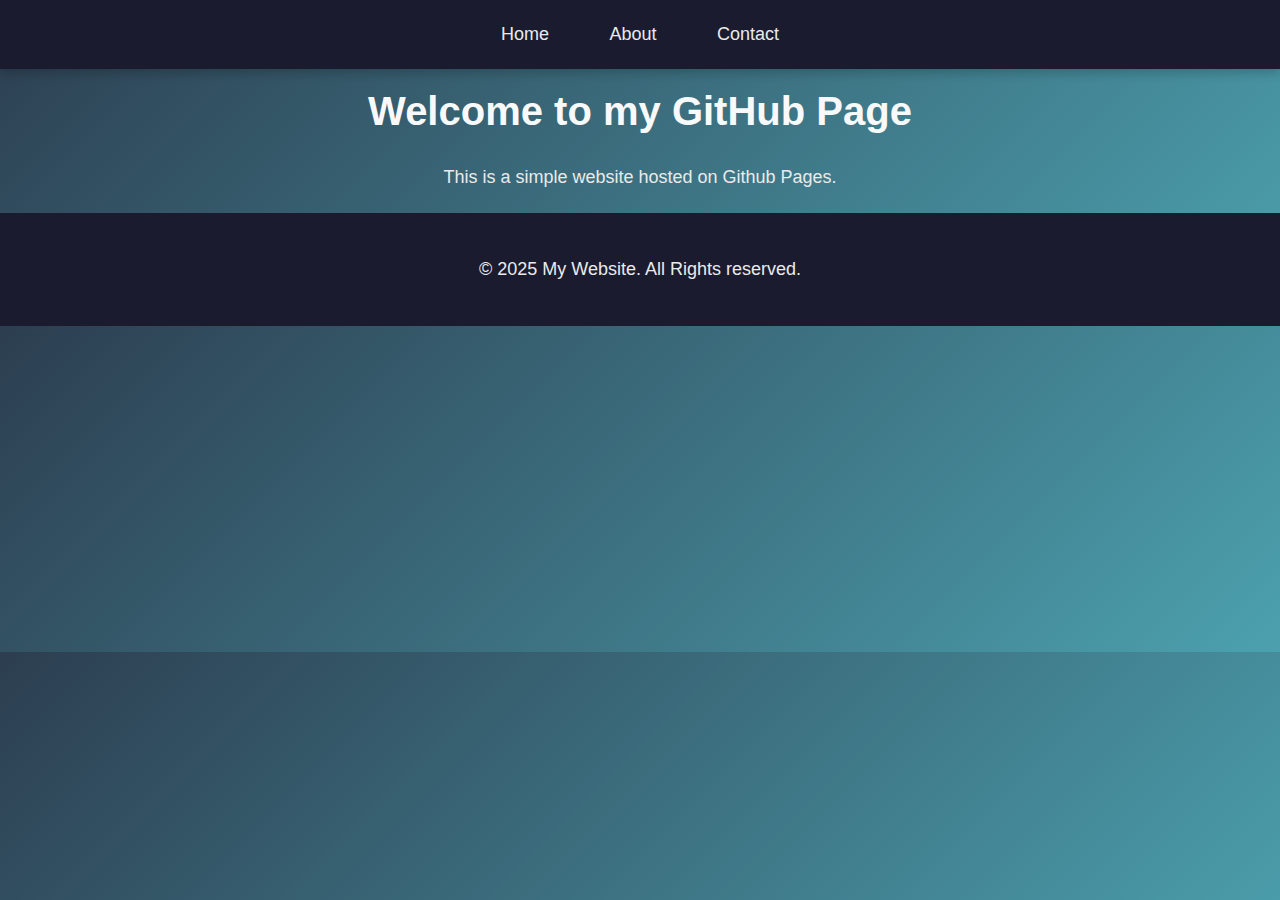
<file: index.html>
<!DOCTYPE html>
<html lang="en">
<head>
    <meta charset="UTF-8">
    <meta name="viewport" content="width=device-width, initial-scale=1.0">
    <title>My Website</title>
    <link rel="stylesheet" href="style.css">
</head>   
<body>


    <nav>
        <a href="index.html">Home</a>
        <a href="about.html">About</a>
        <a href="contact.html">Contact</a>
    </nav>
    


    <h1>Welcome to my GitHub Page</h1>
    <p>This is a simple website hosted on Github Pages.</p>

    <footer>
        <p>&copy; 2025 My Website. All Rights reserved.</p>
    </footer>
</body> 
</html>
</file>
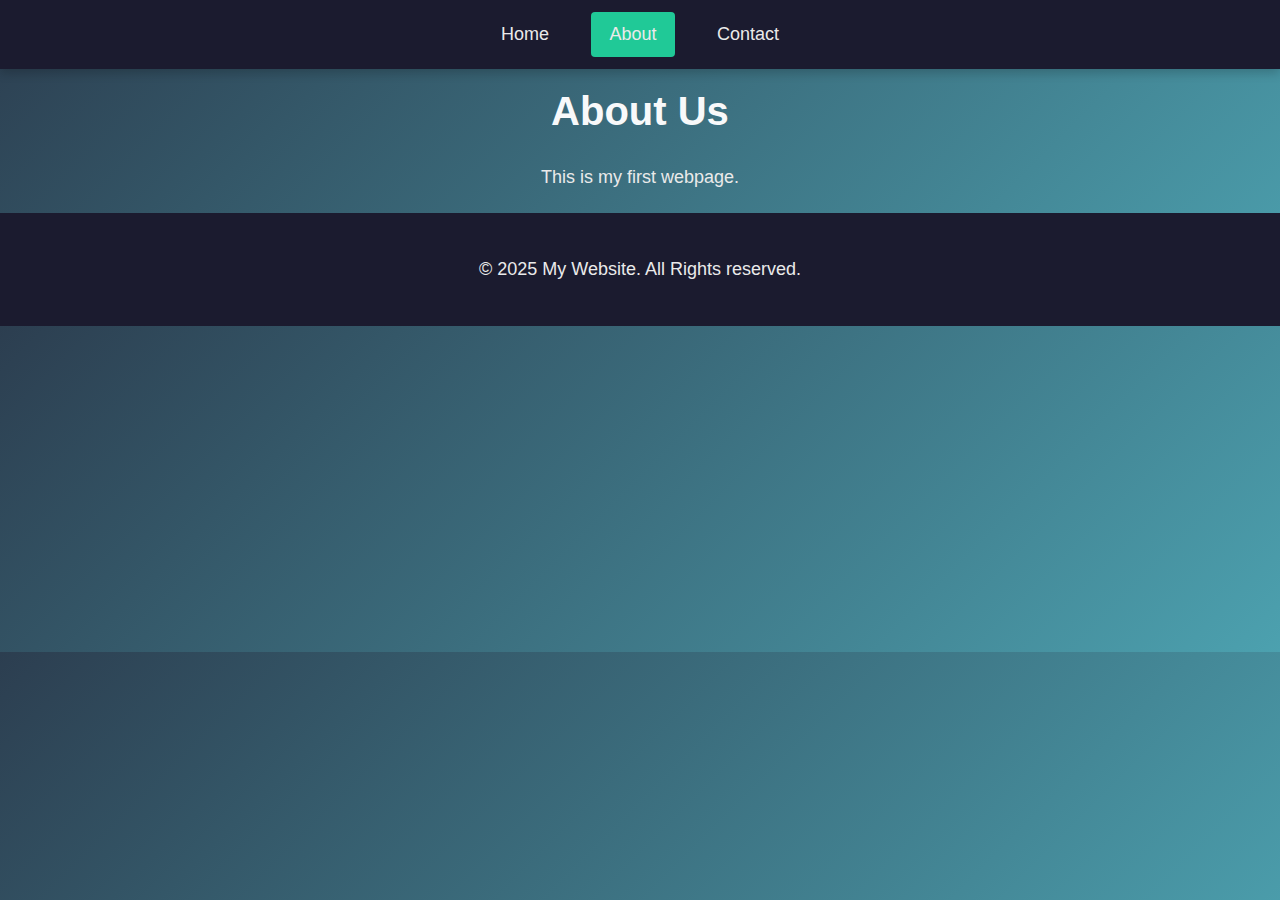
<file: about.html>
<!DOCTYPE html>
<html lang="en">
<head>
    <meta charset="UTF-8">
    <meta name="viewport" content="width=device-width, initial-scale=1.0">
    <title>About Us - My Website</title>
    <link rel="stylesheet" href="style.css">
</head>   
<body>


    <nav>
        <a href="index.html">Home</a>
        <a href="about.html" class="active">About</a>
        <a href="contact.html">Contact</a>
    </nav>
    


    <h1>About Us</h1>
    <p>This is my first webpage.</p>

    <footer>
        <p>&copy; 2025 My Website. All Rights reserved.</p>
    </footer>
</body> 
</html>
</file>
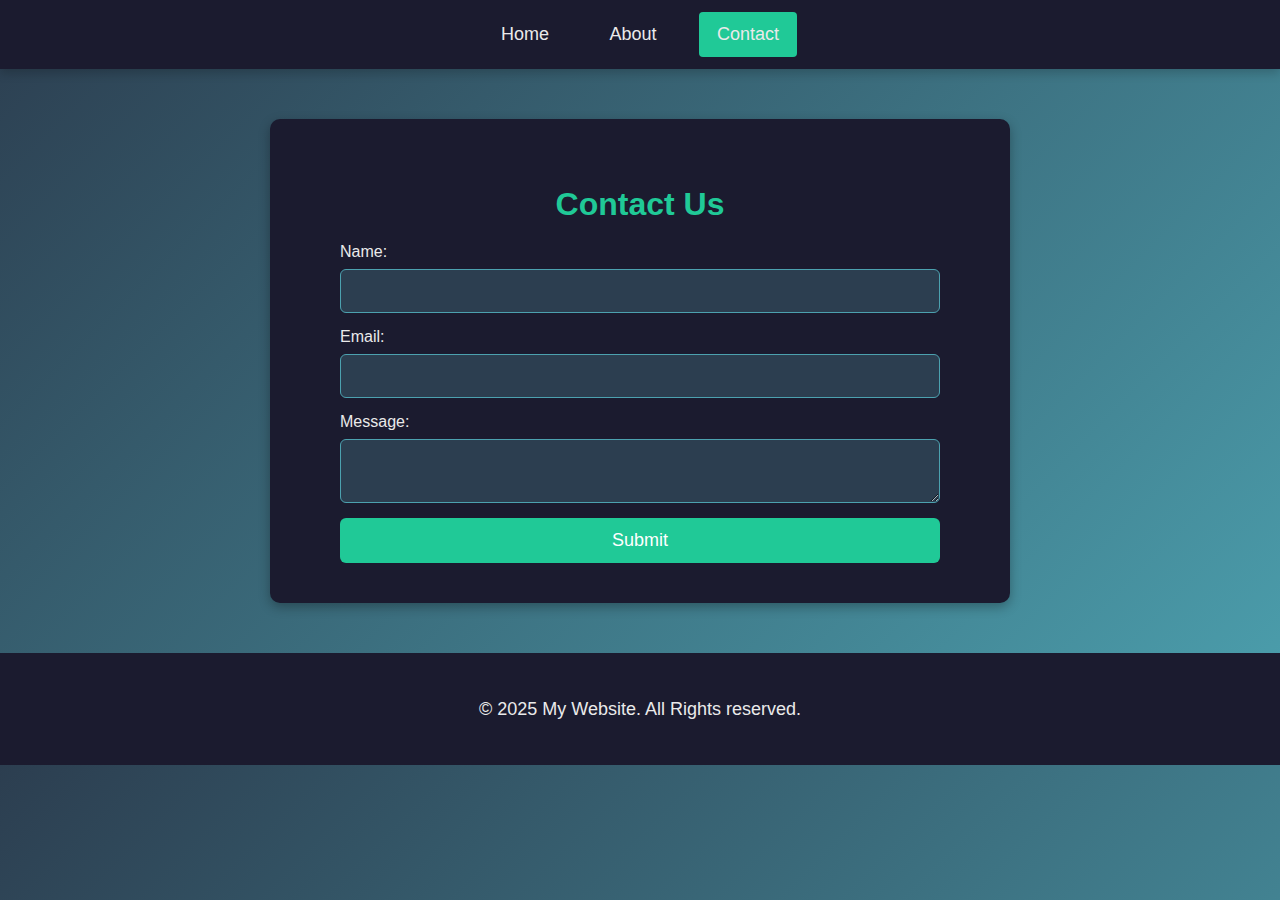
<file: contact.html>
<!DOCTYPE html>
<html lang=""en>
<head>
    <meta charset="UTF-8">
    <meta name="viewport" content="width=device-width, initial-scale=1.0">
    <title> Contact Us - My Website</title>
    <link rel="stylesheet" href="style.css">
</head>    
<body>

    <nav>
        <a href="index.html">Home</a>
        <a href="about.html">About</a>
        <a href="contact.html" class="active">Contact</a>
    </nav>

    <section id="contact">
        <h2>Contact Us</h2>
        <form action="submit_form.php" method="POST">
            <label for="name">Name:</label>
            <input type="text" id="name" name="name" required>

            <label for="e-mail">Email:</label>
            <input type="email" id="email" name="email" required>

            <label for="message">Message:</label>
            <textarea id="message" name="message" required></textarea>

            <button type="submit">Submit</button>
        </form>
    </section>

    <footer>
        <p>&copy; 2025 My Website. All Rights reserved.</p>
    </footer>
</body>
</html>
</file>
<file: style.css>
/* Global Styles */
body {
    background: linear-gradient(135deg, #2C3E50, #4CA1AF); /* Modern gradient */
    color: #EAEAEA; /* Soft white text */
    font-family: 'Poppins', sans-serif; /* More modern font */
    margin: 0;
    padding: 0;
}

/* Navigation Bar */
nav {
    background-color: #1B1B2F; /* Dark navy blue */
    padding: 12px 20px;
    text-align: center;
    box-shadow: 0px 4px 10px rgba(0, 0, 0, 0.2);
    position: sticky;
    top: 0;
    z-index: 100;
}

nav a {
    color: #EAEAEA;
    text-decoration: none;
    padding: 12px 18px;
    font-size: 18px;
    border-radius: 4px;
    margin: 0 10px;
    display: inline-block;
    transition: background-color 0.3s, transform 0.3s;
}

nav a:hover {
    background-color: #4CA1AF; /* Lighter blue */
    transform: scale(1.1);
    text-decoration: none;
    border-radius: 4px;
}

nav a.active {
    background-color: #20C997;
}

/* Headings */
h1 {
    color: #F8F9FA; /* Soft white */
    font-size: 40px;
    text-align: center;
    margin-top: 20px;
}

h2 {
    color: #EAEAEA;
    font-size: 30px;
    text-align: center;
}

/* Paragraphs */
p {
    font-size: 18px;
    line-height: 1.8;
    margin: 20px;
    text-align: center;
}

/* Buttons */
button {
    background-color: #20C997; /* Teal */
    color: white;
    border: none;
    padding: 12px 24px;
    cursor: pointer;
    font-size: 18px;
    border-radius: 6px;
    transition: background 0.3s ease, transform 0.2s ease;
}

button:hover {
    background-color: #1A9D82; /* Darker teal */
    transform: scale(1.05);
}

/* Contact Section */
#contact {
    padding: 40px 20px;
    background-color: #1B1B2F; /* Dark navy background */
    border-radius: 10px;
    max-width: 700px;
    margin: 50px auto;
    box-shadow: 0px 4px 12px rgba(0, 0, 0, 0.3);
}

#contact h2 {
    text-align: center;
    font-size: 32px;
    margin-bottom: 20px;
    color: #20C997; /* Teal */
}

form {
    max-width: 600px;
    margin: 0 auto;
    display: flex;
    flex-direction: column;
}

label {
    margin-bottom: 8px;
    font-size: 16px;
    color: #EAEAEA;
}

input, textarea {
    padding: 12px;
    margin-bottom: 15px;
    font-size: 16px;
    border: 1px solid #4CA1AF;
    border-radius: 6px;
    background-color: #2C3E50;
    color: white;
}

input:focus, textarea:focus {
    outline: none;
    border-color: #20C997;
    box-shadow: 0px 0px 6px rgba(32, 201, 151, 0.6);
}

/* Footer */
footer {
    background-color: #1B1B2F;
    text-align: center;
    padding: 20px;
    color: #EAEAEA;
    font-size: 16px;
}

footer a {
    color: #20C997;
    text-decoration: none;
}

footer a:hover {
    text-decoration: underline;
}

/* Responsive Design */
@media (max-width: 768px) {
    body {
        font-size: 14px;
    }

    nav {
        text-align: center;
    }

    h1 {
        font-size: 28px;
    }

    #contact {
        width: 90%;
        padding: 20px;
    }

    input, textarea {
        width: 100%;
    }
}
</file>
